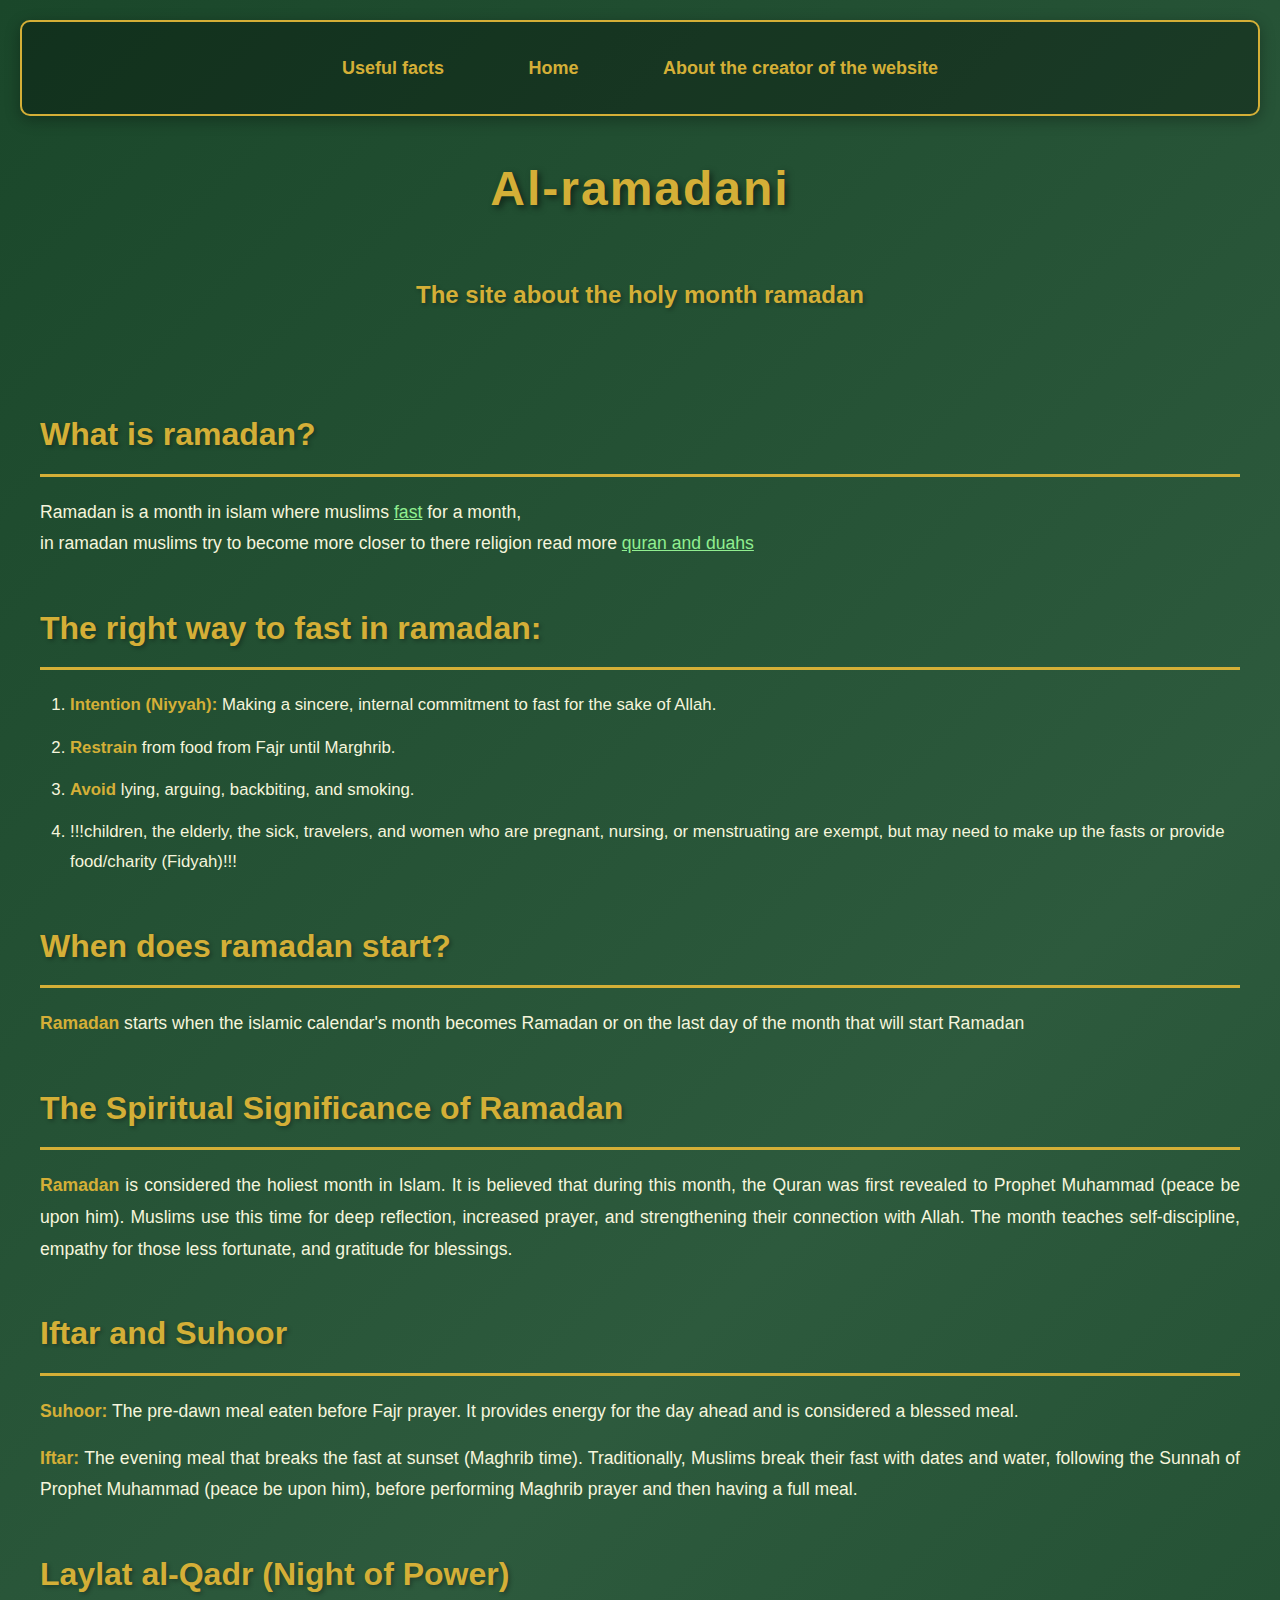
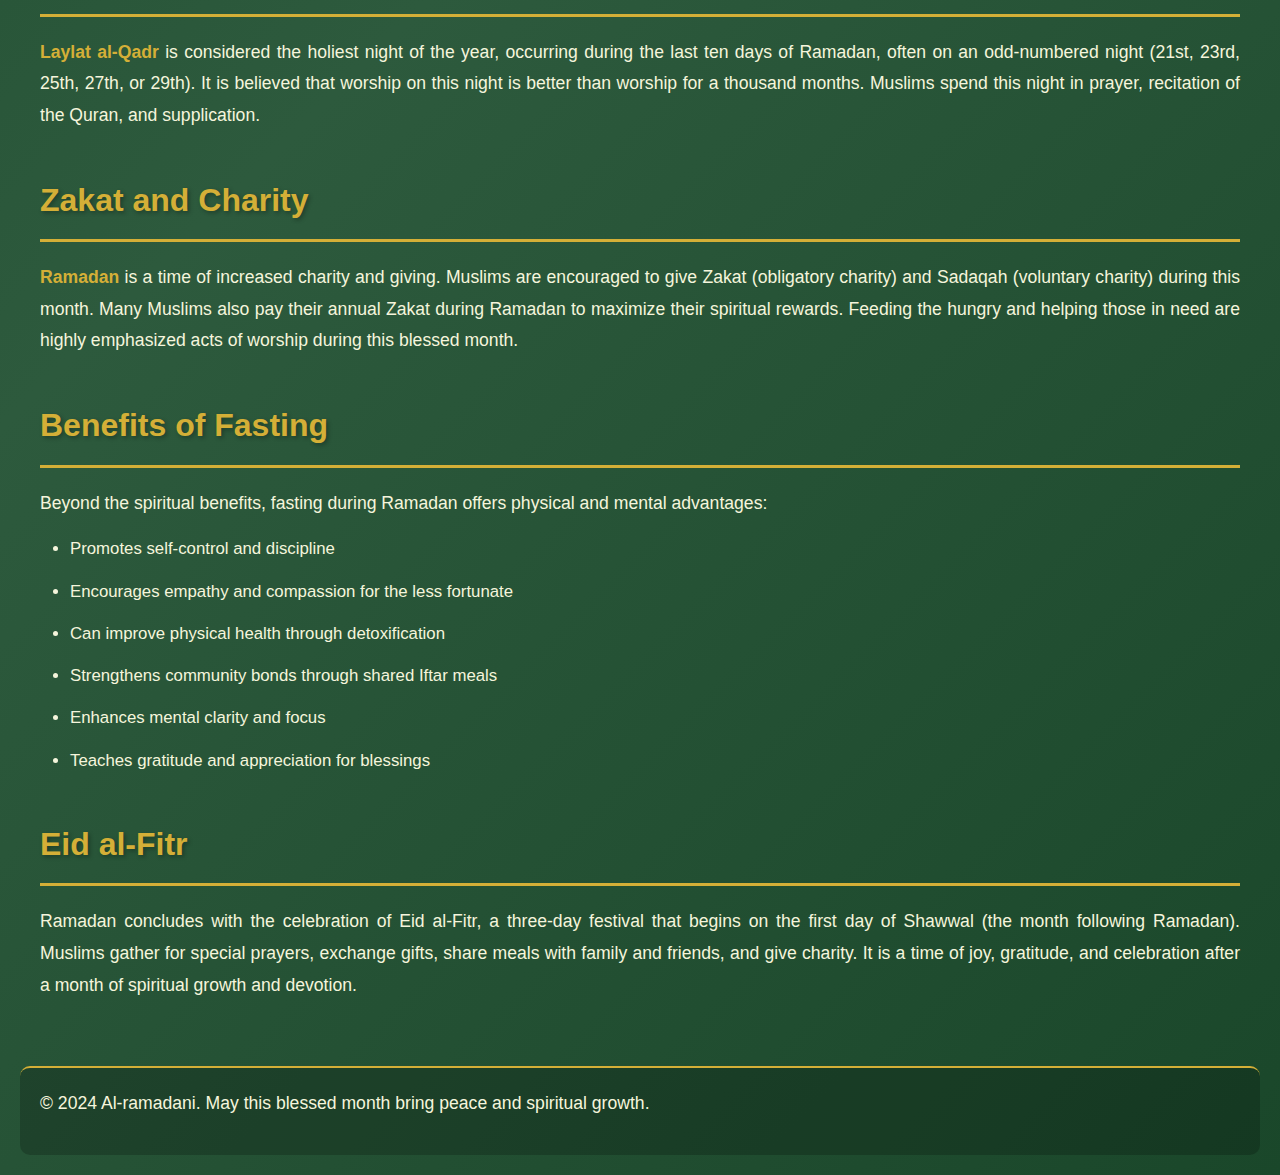
<file: index.html>
<!DOCTYPE html>
<html lang="en">
<head>
    <meta charset="UTF-8">
    <meta name="viewport" content="width=device-width, initial-scale=1.0">
    <title>Al-ramadani - The Holy Month of Ramadan</title>
    <link rel="stylesheet" href="style.css">
</head>
<body>
<header>
    <nav>
        <a href="fact.html">Useful facts</a> <a href="index.html">Home</a> <a href="how.html">About the creator of the website</a>
    </nav>
    <h1>Al-ramadani</h1>
    <h2>The site about the holy month ramadan</h2>
</header>

<main>


<h2>What is ramadan?</h2>
<p>Ramadan is a month in islam where muslims <a href='https://en.wikipedia.org/wiki/Fasting_in_Islam'>fast</a> for a month,</br> in ramadan muslims try to become more closer to there religion read more <a href='https://en.wikipedia.org/wiki/Quran'>quran and duahs</a></p>

<h2>The right way to fast in ramadan:</h2>
<ol>
    <li><strong>Intention (Niyyah):</strong> Making a sincere, internal commitment to fast for the sake of Allah.</li>
    <li><strong>Restrain</strong> from food from Fajr until Marghrib.</li>
    <li><strong>Avoid</strong> lying, arguing, backbiting, and smoking.</li>
    <li>!!!children, the elderly, the sick, travelers, and women who are pregnant, nursing, or menstruating are exempt, but may need to make up the fasts or provide food/charity (Fidyah)!!!</li>
</ol>

<h2>When does ramadan start?</h2>
    <p><strong>Ramadan</strong> starts when the islamic calendar's month becomes Ramadan or on the last day of the month that will start Ramadan</p>

<h2>The Spiritual Significance of Ramadan</h2>
<p><strong>Ramadan</strong> is considered the holiest month in Islam. It is believed that during this month, the Quran was first revealed to Prophet Muhammad (peace be upon him). Muslims use this time for deep reflection, increased prayer, and strengthening their connection with Allah. The month teaches self-discipline, empathy for those less fortunate, and gratitude for blessings.</p>

<h2>Iftar and Suhoor</h2>
<p><strong>Suhoor:</strong> The pre-dawn meal eaten before Fajr prayer. It provides energy for the day ahead and is considered a blessed meal.</p>
<p><strong>Iftar:</strong> The evening meal that breaks the fast at sunset (Maghrib time). Traditionally, Muslims break their fast with dates and water, following the Sunnah of Prophet Muhammad (peace be upon him), before performing Maghrib prayer and then having a full meal.</p>

<h2>Laylat al-Qadr (Night of Power)</h2>
<p><strong>Laylat al-Qadr</strong> is considered the holiest night of the year, occurring during the last ten days of Ramadan, often on an odd-numbered night (21st, 23rd, 25th, 27th, or 29th). It is believed that worship on this night is better than worship for a thousand months. Muslims spend this night in prayer, recitation of the Quran, and supplication.</p>

<h2>Zakat and Charity</h2>
<p><strong>Ramadan</strong> is a time of increased charity and giving. Muslims are encouraged to give Zakat (obligatory charity) and Sadaqah (voluntary charity) during this month. Many Muslims also pay their annual Zakat during Ramadan to maximize their spiritual rewards. Feeding the hungry and helping those in need are highly emphasized acts of worship during this blessed month.</p>

<h2>Benefits of Fasting</h2>
<p>Beyond the spiritual benefits, fasting during Ramadan offers physical and mental advantages:</p>
<ul>
    <li>Promotes self-control and discipline</li>
    <li>Encourages empathy and compassion for the less fortunate</li>
    <li>Can improve physical health through detoxification</li>
    <li>Strengthens community bonds through shared Iftar meals</li>
    <li>Enhances mental clarity and focus</li>
    <li>Teaches gratitude and appreciation for blessings</li>
</ul>

<h2>Eid al-Fitr</h2>
<p>Ramadan concludes with the celebration of Eid al-Fitr, a three-day festival that begins on the first day of Shawwal (the month following Ramadan). Muslims gather for special prayers, exchange gifts, share meals with family and friends, and give charity. It is a time of joy, gratitude, and celebration after a month of spiritual growth and devotion.</p>
</main>

<footer>
    <p>&copy; 2024 Al-ramadani. May this blessed month bring peace and spiritual growth.</p>
</footer>

</body>
</html>
</file>
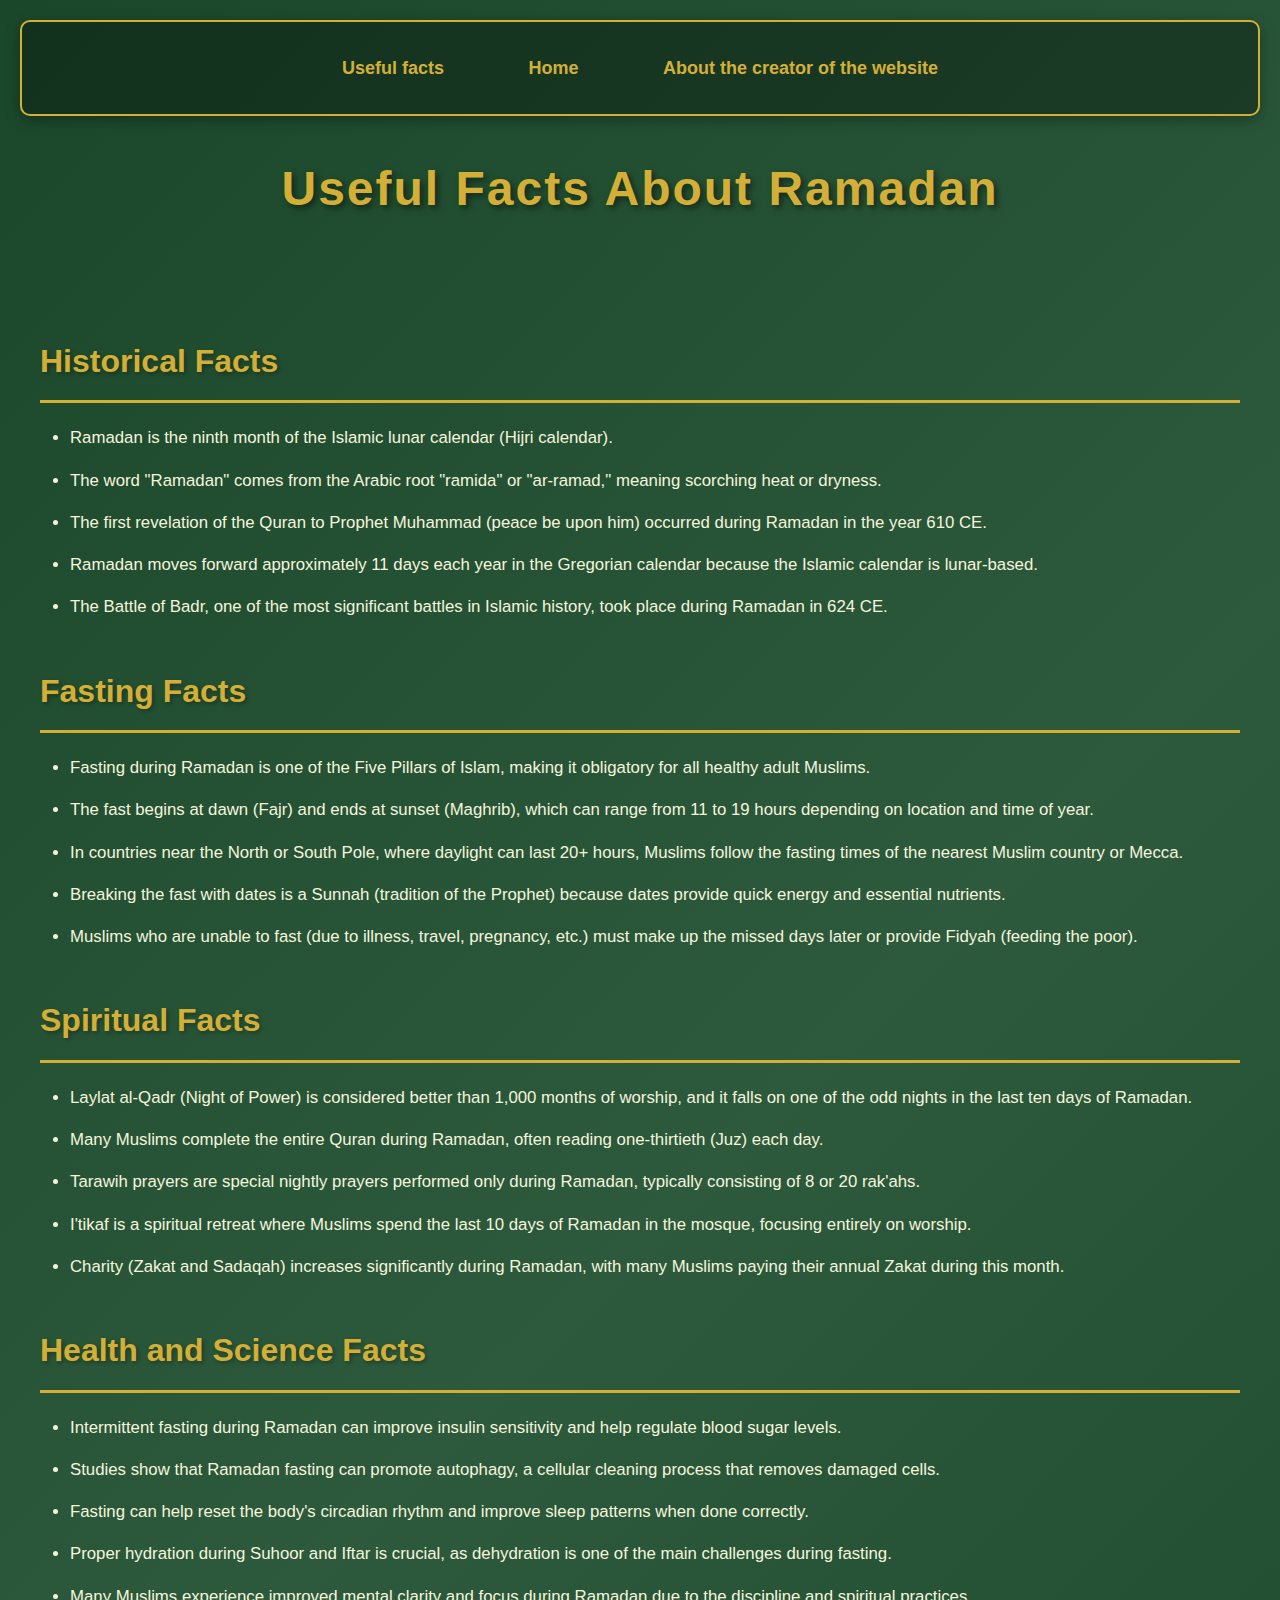
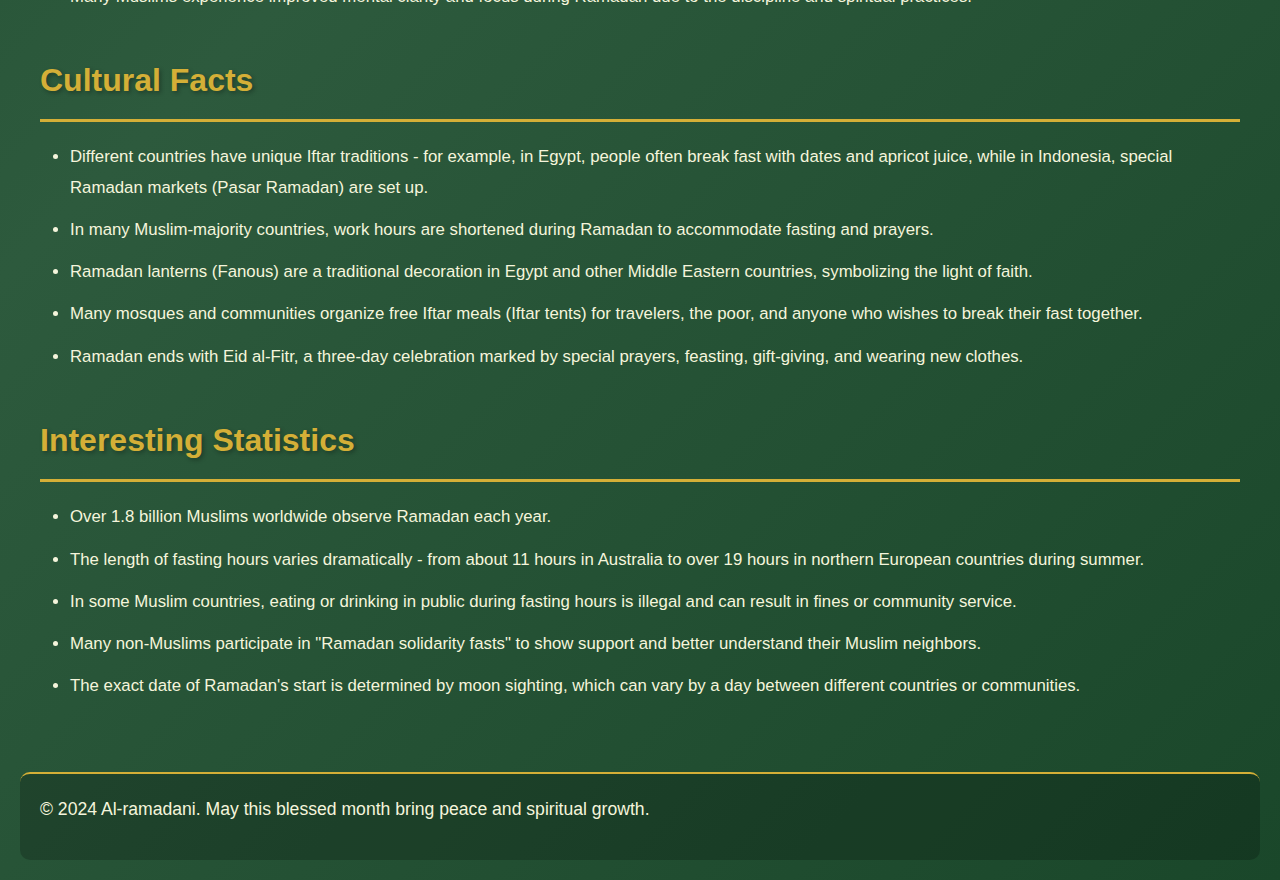
<file: fact.html>
<!DOCTYPE html>
<html lang="en">
<head>
    <meta charset="UTF-8">
    <meta name="viewport" content="width=device-width, initial-scale=1.0">
    <title>Useful Facts - Al-ramadani</title>
    <link rel="stylesheet" href="fact.css">
</head>
<body>
<header>
    <nav>
        <a href="fact.html">Useful facts</a> <a href="index.html">Home</a> <a href="how.html">About the creator of the website</a>
    </nav>
    <h1>Useful Facts About Ramadan</h1>
</header>

<main>
    <section>
        <h2>Historical Facts</h2>
        <ul>
            <li>Ramadan is the ninth month of the Islamic lunar calendar (Hijri calendar).</li>
            <li>The word "Ramadan" comes from the Arabic root "ramida" or "ar-ramad," meaning scorching heat or dryness.</li>
            <li>The first revelation of the Quran to Prophet Muhammad (peace be upon him) occurred during Ramadan in the year 610 CE.</li>
            <li>Ramadan moves forward approximately 11 days each year in the Gregorian calendar because the Islamic calendar is lunar-based.</li>
            <li>The Battle of Badr, one of the most significant battles in Islamic history, took place during Ramadan in 624 CE.</li>
        </ul>
    </section>

    <section>
        <h2>Fasting Facts</h2>
        <ul>
            <li>Fasting during Ramadan is one of the Five Pillars of Islam, making it obligatory for all healthy adult Muslims.</li>
            <li>The fast begins at dawn (Fajr) and ends at sunset (Maghrib), which can range from 11 to 19 hours depending on location and time of year.</li>
            <li>In countries near the North or South Pole, where daylight can last 20+ hours, Muslims follow the fasting times of the nearest Muslim country or Mecca.</li>
            <li>Breaking the fast with dates is a Sunnah (tradition of the Prophet) because dates provide quick energy and essential nutrients.</li>
            <li>Muslims who are unable to fast (due to illness, travel, pregnancy, etc.) must make up the missed days later or provide Fidyah (feeding the poor).</li>
        </ul>
    </section>

    <section>
        <h2>Spiritual Facts</h2>
        <ul>
            <li>Laylat al-Qadr (Night of Power) is considered better than 1,000 months of worship, and it falls on one of the odd nights in the last ten days of Ramadan.</li>
            <li>Many Muslims complete the entire Quran during Ramadan, often reading one-thirtieth (Juz) each day.</li>
            <li>Tarawih prayers are special nightly prayers performed only during Ramadan, typically consisting of 8 or 20 rak'ahs.</li>
            <li>I'tikaf is a spiritual retreat where Muslims spend the last 10 days of Ramadan in the mosque, focusing entirely on worship.</li>
            <li>Charity (Zakat and Sadaqah) increases significantly during Ramadan, with many Muslims paying their annual Zakat during this month.</li>
        </ul>
    </section>

    <section>
        <h2>Health and Science Facts</h2>
        <ul>
            <li>Intermittent fasting during Ramadan can improve insulin sensitivity and help regulate blood sugar levels.</li>
            <li>Studies show that Ramadan fasting can promote autophagy, a cellular cleaning process that removes damaged cells.</li>
            <li>Fasting can help reset the body's circadian rhythm and improve sleep patterns when done correctly.</li>
            <li>Proper hydration during Suhoor and Iftar is crucial, as dehydration is one of the main challenges during fasting.</li>
            <li>Many Muslims experience improved mental clarity and focus during Ramadan due to the discipline and spiritual practices.</li>
        </ul>
    </section>

    <section>
        <h2>Cultural Facts</h2>
        <ul>
            <li>Different countries have unique Iftar traditions - for example, in Egypt, people often break fast with dates and apricot juice, while in Indonesia, special Ramadan markets (Pasar Ramadan) are set up.</li>
            <li>In many Muslim-majority countries, work hours are shortened during Ramadan to accommodate fasting and prayers.</li>
            <li>Ramadan lanterns (Fanous) are a traditional decoration in Egypt and other Middle Eastern countries, symbolizing the light of faith.</li>
            <li>Many mosques and communities organize free Iftar meals (Iftar tents) for travelers, the poor, and anyone who wishes to break their fast together.</li>
            <li>Ramadan ends with Eid al-Fitr, a three-day celebration marked by special prayers, feasting, gift-giving, and wearing new clothes.</li>
        </ul>
    </section>

    <section>
        <h2>Interesting Statistics</h2>
        <ul>
            <li>Over 1.8 billion Muslims worldwide observe Ramadan each year.</li>
            <li>The length of fasting hours varies dramatically - from about 11 hours in Australia to over 19 hours in northern European countries during summer.</li>
            <li>In some Muslim countries, eating or drinking in public during fasting hours is illegal and can result in fines or community service.</li>
            <li>Many non-Muslims participate in "Ramadan solidarity fasts" to show support and better understand their Muslim neighbors.</li>
            <li>The exact date of Ramadan's start is determined by moon sighting, which can vary by a day between different countries or communities.</li>
        </ul>
    </section>
</main>

<footer>
    <p>&copy; 2024 Al-ramadani. May this blessed month bring peace and spiritual growth.</p>
</footer>

</body>
</html>
</file>
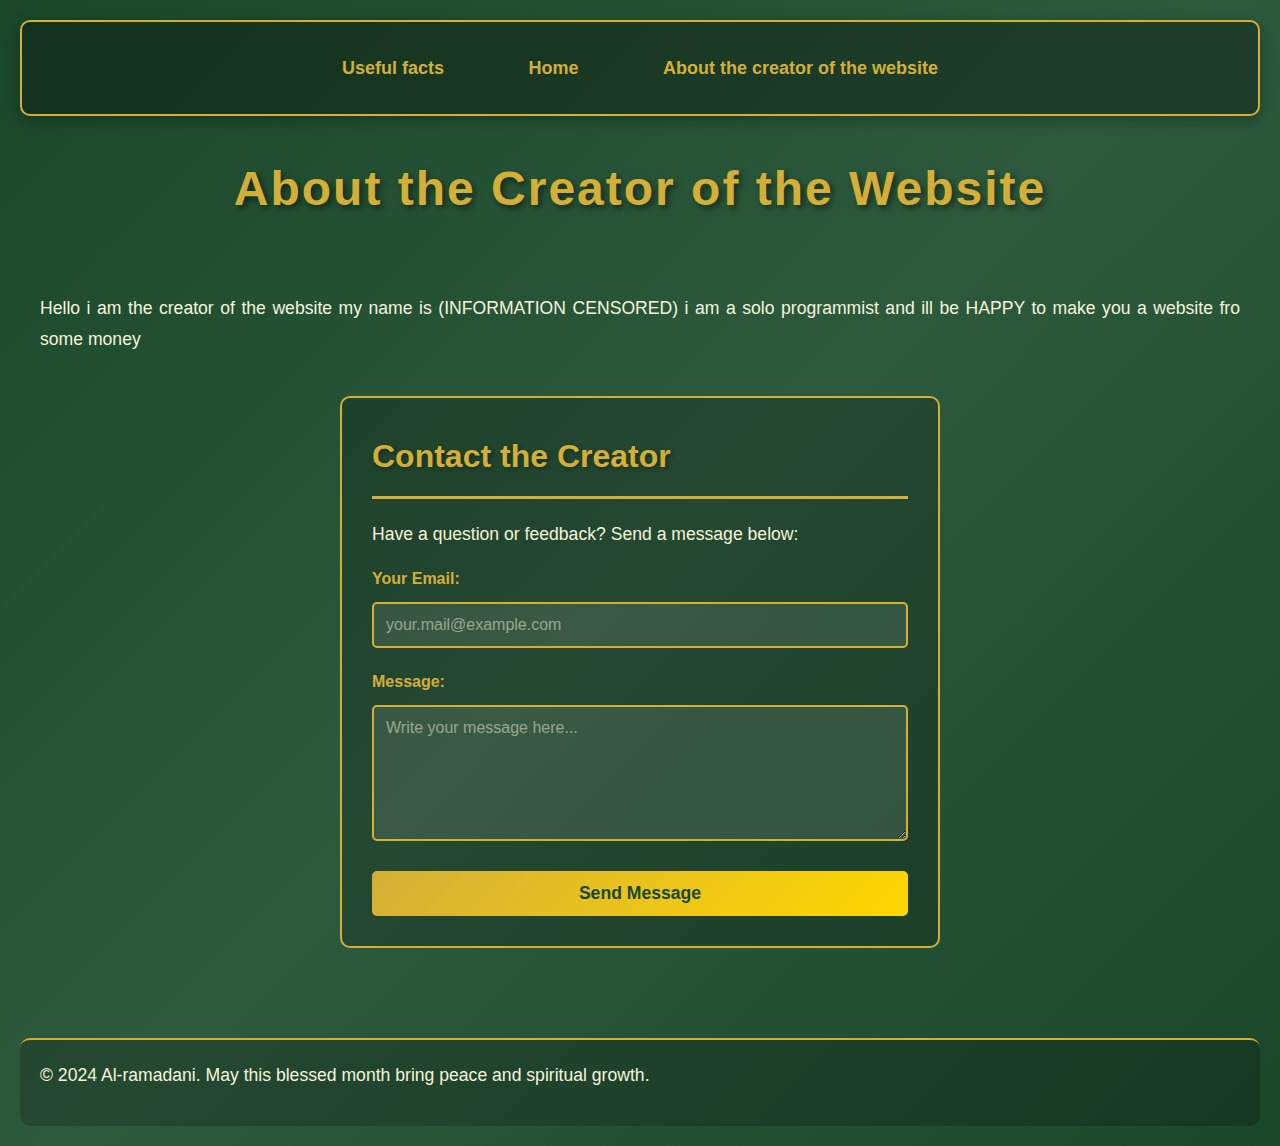
<file: how.html>
<!DOCTYPE html>
<html lang="en">
<head>
    <meta charset="UTF-8">
    <meta name="viewport" content="width=device-width, initial-scale=1.0">
    <title>About the Creator - Al-ramadani</title>
    <link rel="stylesheet" href="how.css">
</head>
<body>
<header>
    <nav>
        <a href="fact.html">Useful facts</a> <a href="index.html">Home</a> <a href="how.html">About the creator of the website</a>
    </nav>
    <h1>About the Creator of the Website</h1>
</header>

<main>
    <p>Hello i am the creator of the website my name is (INFORMATION CENSORED) i am a solo programmist and ill be HAPPY to make you a website fro some money</p>
    <section class="contact-section">
        <h2>Contact the Creator</h2>
        <p>Have a question or feedback? Send a message below:</p>
        
        <!-- 
        SETUP INSTRUCTIONS:
        1. Go to https://formspree.io and sign up (free)
        2. Create a new form and set recipient email to: ubaid.sadulaev@gmail.com
        3. Copy your form ID and replace "YOUR_FORM_ID" in the action URL below
        4. The email will be hidden from users - it's configured on Formspree's server
        -->
        <form id="contactForm" action="https://formspree.io/f/xjgeepkr" method="POST">
            <div class="form-group">
                <label for="email">Your Email:</label>
                <input type="email" id="email" name="email" required placeholder="your.mail@example.com">
            </div>
            
            <div class="form-group">
                <label for="message">Message:</label>
                <textarea id="message" name="message" rows="6" required placeholder="Write your message here..."></textarea>
            </div>
            
            <input type="hidden" name="_to" value="ubaid.sadulaev@gmail.com">
            <input type="hidden" name="_subject" value="Contact from Al-ramadani Website">
            <input type="text" name="_gotcha" style="display:none">
            
            <button type="submit" class="submit-btn">Send Message</button>
        </form>
        
        <div id="formMessage" class="form-message"></div>
    </section>
</main>

<footer>
    <p>&copy; 2024 Al-ramadani. May this blessed month bring peace and spiritual growth.</p>
</footer>

<script>
document.getElementById('contactForm').addEventListener('submit', async function(e) {
    e.preventDefault();
    const formMessage = document.getElementById('formMessage');
    const form = this;
    
    formMessage.textContent = 'Sending...';
    formMessage.className = 'form-message sending';
    
    try {
        const formData = new FormData(form);
        const response = await fetch(form.action, {
            method: 'POST',
            body: formData,
            headers: {
                'Accept': 'application/json'
            }
        });
        
        if (response.ok) {
            formMessage.textContent = 'Message sent successfully!';
            formMessage.className = 'form-message success';
            form.reset();
        } else {
            const data = await response.json();
            if (data.errors) {
                formMessage.textContent = data.errors.map(error => error.message).join(', ');
            } else {
                formMessage.textContent = 'There was an error sending your message. Please try again.';
            }
            formMessage.className = 'form-message error';
        }
    } catch (error) {
        formMessage.textContent = 'There was an error sending your message. Please try again.';
        formMessage.className = 'form-message error';
    }
});
</script>

</body>
</html>
</file>
<file: style.css>
* {
    margin: 0;
    padding: 0;
    box-sizing: border-box;
}

body {
    font-family: 'Segoe UI', Tahoma, Geneva, Verdana, sans-serif;
    background: linear-gradient(135deg, #1a472a 0%, #2d5a3d 50%, #1a472a 100%);
    color: #f5f5dc;
    line-height: 1.8;
    min-height: 100vh;
    padding: 20px;
    display: flex;
    flex-direction: column;
}

header {
    margin-bottom: 30px;
}

main {
    flex: 1;
    max-width: 1200px;
    margin: 0 auto;
    width: 100%;
}

footer {
    margin-top: 50px;
    padding: 20px;
    text-align: center;
    background: rgba(0, 0, 0, 0.2);
    border-radius: 10px;
    border-top: 2px solid #d4af37;
}

nav {
    background: rgba(0, 0, 0, 0.3);
    padding: 20px;
    border-radius: 10px;
    margin-bottom: 30px;
    text-align: center;
    border: 2px solid #d4af37;
    box-shadow: 0 4px 15px rgba(0, 0, 0, 0.3);
}

nav a {
    color: #d4af37;
    text-decoration: none;
    margin: 0 20px;
    font-size: 18px;
    font-weight: 600;
    transition: all 0.3s ease;
    padding: 10px 20px;
    border-radius: 5px;
    display: inline-block;
}

nav a:hover {
    background: rgba(212, 175, 55, 0.2);
    color: #ffd700;
    transform: translateY(-2px);
}

header h1 {
    text-align: center;
    color: #d4af37;
    font-size: 3em;
    margin: 30px 0;
    text-shadow: 3px 3px 6px rgba(0, 0, 0, 0.5);
    letter-spacing: 2px;
}

header h2 {
    text-align: center;
    color: #d4af37;
    font-size: 1.5em;
    margin-bottom: 20px;
    text-shadow: 2px 2px 4px rgba(0, 0, 0, 0.3);
    border: none;
    padding: 0;
}

h1 {
    text-align: center;
    color: #d4af37;
    font-size: 3em;
    margin: 30px 0;
    text-shadow: 3px 3px 6px rgba(0, 0, 0, 0.5);
    letter-spacing: 2px;
}

h2 {
    color: #d4af37;
    margin-top: 40px;
    margin-bottom: 20px;
    font-size: 2em;
    border-bottom: 3px solid #d4af37;
    padding-bottom: 10px;
    text-shadow: 2px 2px 4px rgba(0, 0, 0, 0.3);
}

p {
    margin-bottom: 15px;
    font-size: 1.1em;
    text-align: justify;
}

a {
    color: #90ee90;
    text-decoration: underline;
    transition: color 0.3s ease;
}

a:hover {
    color: #ffd700;
}

ol, ul {
    margin-left: 30px;
    margin-bottom: 20px;
}

li {
    margin-bottom: 12px;
    font-size: 1.05em;
}

strong {
    color: #d4af37;
    font-weight: 600;
}

.contact-section {
    background: rgba(0, 0, 0, 0.2);
    padding: 30px;
    border-radius: 10px;
    border: 2px solid #d4af37;
    max-width: 600px;
    margin: 40px auto;
}

.contact-section h2 {
    margin-top: 0;
}

.form-group {
    margin-bottom: 20px;
}

.form-group label {
    display: block;
    margin-bottom: 8px;
    color: #d4af37;
    font-weight: 600;
}

.form-group input,
.form-group textarea {
    width: 100%;
    padding: 12px;
    border: 2px solid #d4af37;
    border-radius: 5px;
    background: rgba(255, 255, 255, 0.1);
    color: #f5f5dc;
    font-size: 1em;
    font-family: inherit;
}

.form-group input:focus,
.form-group textarea:focus {
    outline: none;
    border-color: #ffd700;
    background: rgba(255, 255, 255, 0.15);
}

.form-group input::placeholder,
.form-group textarea::placeholder {
    color: rgba(245, 245, 220, 0.5);
}

.submit-btn {
    background: linear-gradient(135deg, #d4af37 0%, #ffd700 100%);
    color: #1a472a;
    padding: 12px 30px;
    border: none;
    border-radius: 5px;
    font-size: 1.1em;
    font-weight: 600;
    cursor: pointer;
    transition: all 0.3s ease;
    width: 100%;
}

.submit-btn:hover {
    transform: translateY(-2px);
    box-shadow: 0 4px 15px rgba(212, 175, 55, 0.4);
}

.submit-btn:active {
    transform: translateY(0);
}

.form-message {
    margin-top: 20px;
    padding: 15px;
    border-radius: 5px;
    text-align: center;
    display: none;
}

.form-message.sending {
    display: block;
    background: rgba(212, 175, 55, 0.2);
    color: #ffd700;
    border: 2px solid #d4af37;
}

.form-message.success {
    display: block;
    background: rgba(0, 128, 0, 0.2);
    color: #90ee90;
    border: 2px solid #90ee90;
}

.form-message.error {
    display: block;
    background: rgba(128, 0, 0, 0.2);
    color: #ff6b6b;
    border: 2px solid #ff6b6b;
}
</file>
<file: fact.css>
* {
    margin: 0;
    padding: 0;
    box-sizing: border-box;
}

body {
    font-family: 'Segoe UI', Tahoma, Geneva, Verdana, sans-serif;
    background: linear-gradient(135deg, #1a472a 0%, #2d5a3d 50%, #1a472a 100%);
    color: #f5f5dc;
    line-height: 1.8;
    min-height: 100vh;
    padding: 20px;
    display: flex;
    flex-direction: column;
}

header {
    margin-bottom: 30px;
}

main {
    flex: 1;
    max-width: 1200px;
    margin: 0 auto;
    width: 100%;
}

footer {
    margin-top: 50px;
    padding: 20px;
    text-align: center;
    background: rgba(0, 0, 0, 0.2);
    border-radius: 10px;
    border-top: 2px solid #d4af37;
}

nav {
    background: rgba(0, 0, 0, 0.3);
    padding: 20px;
    border-radius: 10px;
    margin-bottom: 30px;
    text-align: center;
    border: 2px solid #d4af37;
    box-shadow: 0 4px 15px rgba(0, 0, 0, 0.3);
}

nav a {
    color: #d4af37;
    text-decoration: none;
    margin: 0 20px;
    font-size: 18px;
    font-weight: 600;
    transition: all 0.3s ease;
    padding: 10px 20px;
    border-radius: 5px;
    display: inline-block;
}

nav a:hover {
    background: rgba(212, 175, 55, 0.2);
    color: #ffd700;
    transform: translateY(-2px);
}

header h1 {
    text-align: center;
    color: #d4af37;
    font-size: 3em;
    margin: 30px 0;
    text-shadow: 3px 3px 6px rgba(0, 0, 0, 0.5);
    letter-spacing: 2px;
}

h1 {
    text-align: center;
    color: #d4af37;
    font-size: 3em;
    margin: 30px 0;
    text-shadow: 3px 3px 6px rgba(0, 0, 0, 0.5);
    letter-spacing: 2px;
}

h2 {
    color: #d4af37;
    margin-top: 40px;
    margin-bottom: 20px;
    font-size: 2em;
    border-bottom: 3px solid #d4af37;
    padding-bottom: 10px;
    text-shadow: 2px 2px 4px rgba(0, 0, 0, 0.3);
}

p {
    margin-bottom: 15px;
    font-size: 1.1em;
    text-align: justify;
}

a {
    color: #90ee90;
    text-decoration: underline;
    transition: color 0.3s ease;
}

a:hover {
    color: #ffd700;
}

ol, ul {
    margin-left: 30px;
    margin-bottom: 20px;
}

li {
    margin-bottom: 12px;
    font-size: 1.05em;
}

strong {
    color: #d4af37;
    font-weight: 600;
}
</file>
<file: how.css>
* {
    margin: 0;
    padding: 0;
    box-sizing: border-box;
}

body {
    font-family: 'Segoe UI', Tahoma, Geneva, Verdana, sans-serif;
    background: linear-gradient(135deg, #1a472a 0%, #2d5a3d 50%, #1a472a 100%);
    color: #f5f5dc;
    line-height: 1.8;
    min-height: 100vh;
    padding: 20px;
    display: flex;
    flex-direction: column;
}

header {
    margin-bottom: 30px;
}

main {
    flex: 1;
    max-width: 1200px;
    margin: 0 auto;
    width: 100%;
}

footer {
    margin-top: 50px;
    padding: 20px;
    text-align: center;
    background: rgba(0, 0, 0, 0.2);
    border-radius: 10px;
    border-top: 2px solid #d4af37;
}

nav {
    background: rgba(0, 0, 0, 0.3);
    padding: 20px;
    border-radius: 10px;
    margin-bottom: 30px;
    text-align: center;
    border: 2px solid #d4af37;
    box-shadow: 0 4px 15px rgba(0, 0, 0, 0.3);
}

nav a {
    color: #d4af37;
    text-decoration: none;
    margin: 0 20px;
    font-size: 18px;
    font-weight: 600;
    transition: all 0.3s ease;
    padding: 10px 20px;
    border-radius: 5px;
    display: inline-block;
}

nav a:hover {
    background: rgba(212, 175, 55, 0.2);
    color: #ffd700;
    transform: translateY(-2px);
}

header h1 {
    text-align: center;
    color: #d4af37;
    font-size: 3em;
    margin: 30px 0;
    text-shadow: 3px 3px 6px rgba(0, 0, 0, 0.5);
    letter-spacing: 2px;
}

h1 {
    text-align: center;
    color: #d4af37;
    font-size: 3em;
    margin: 30px 0;
    text-shadow: 3px 3px 6px rgba(0, 0, 0, 0.5);
    letter-spacing: 2px;
}

h2 {
    color: #d4af37;
    margin-top: 40px;
    margin-bottom: 20px;
    font-size: 2em;
    border-bottom: 3px solid #d4af37;
    padding-bottom: 10px;
    text-shadow: 2px 2px 4px rgba(0, 0, 0, 0.3);
}

p {
    margin-bottom: 15px;
    font-size: 1.1em;
    text-align: justify;
}

a {
    color: #90ee90;
    text-decoration: underline;
    transition: color 0.3s ease;
}

a:hover {
    color: #ffd700;
}

ol, ul {
    margin-left: 30px;
    margin-bottom: 20px;
}

li {
    margin-bottom: 12px;
    font-size: 1.05em;
}

strong {
    color: #d4af37;
    font-weight: 600;
}

.contact-section {
    background: rgba(0, 0, 0, 0.2);
    padding: 30px;
    border-radius: 10px;
    border: 2px solid #d4af37;
    max-width: 600px;
    margin: 40px auto;
}

.contact-section h2 {
    margin-top: 0;
}

.form-group {
    margin-bottom: 20px;
}

.form-group label {
    display: block;
    margin-bottom: 8px;
    color: #d4af37;
    font-weight: 600;
}

.form-group input,
.form-group textarea {
    width: 100%;
    padding: 12px;
    border: 2px solid #d4af37;
    border-radius: 5px;
    background: rgba(255, 255, 255, 0.1);
    color: #f5f5dc;
    font-size: 1em;
    font-family: inherit;
}

.form-group input:focus,
.form-group textarea:focus {
    outline: none;
    border-color: #ffd700;
    background: rgba(255, 255, 255, 0.15);
}

.form-group input::placeholder,
.form-group textarea::placeholder {
    color: rgba(245, 245, 220, 0.5);
}

.submit-btn {
    background: linear-gradient(135deg, #d4af37 0%, #ffd700 100%);
    color: #1a472a;
    padding: 12px 30px;
    border: none;
    border-radius: 5px;
    font-size: 1.1em;
    font-weight: 600;
    cursor: pointer;
    transition: all 0.3s ease;
    width: 100%;
}

.submit-btn:hover {
    transform: translateY(-2px);
    box-shadow: 0 4px 15px rgba(212, 175, 55, 0.4);
}

.submit-btn:active {
    transform: translateY(0);
}

.form-message {
    margin-top: 20px;
    padding: 15px;
    border-radius: 5px;
    text-align: center;
    display: none;
}

.form-message.sending {
    display: block;
    background: rgba(212, 175, 55, 0.2);
    color: #ffd700;
    border: 2px solid #d4af37;
}

.form-message.success {
    display: block;
    background: rgba(0, 128, 0, 0.2);
    color: #90ee90;
    border: 2px solid #90ee90;
}

.form-message.error {
    display: block;
    background: rgba(128, 0, 0, 0.2);
    color: #ff6b6b;
    border: 2px solid #ff6b6b;
}
</file>
